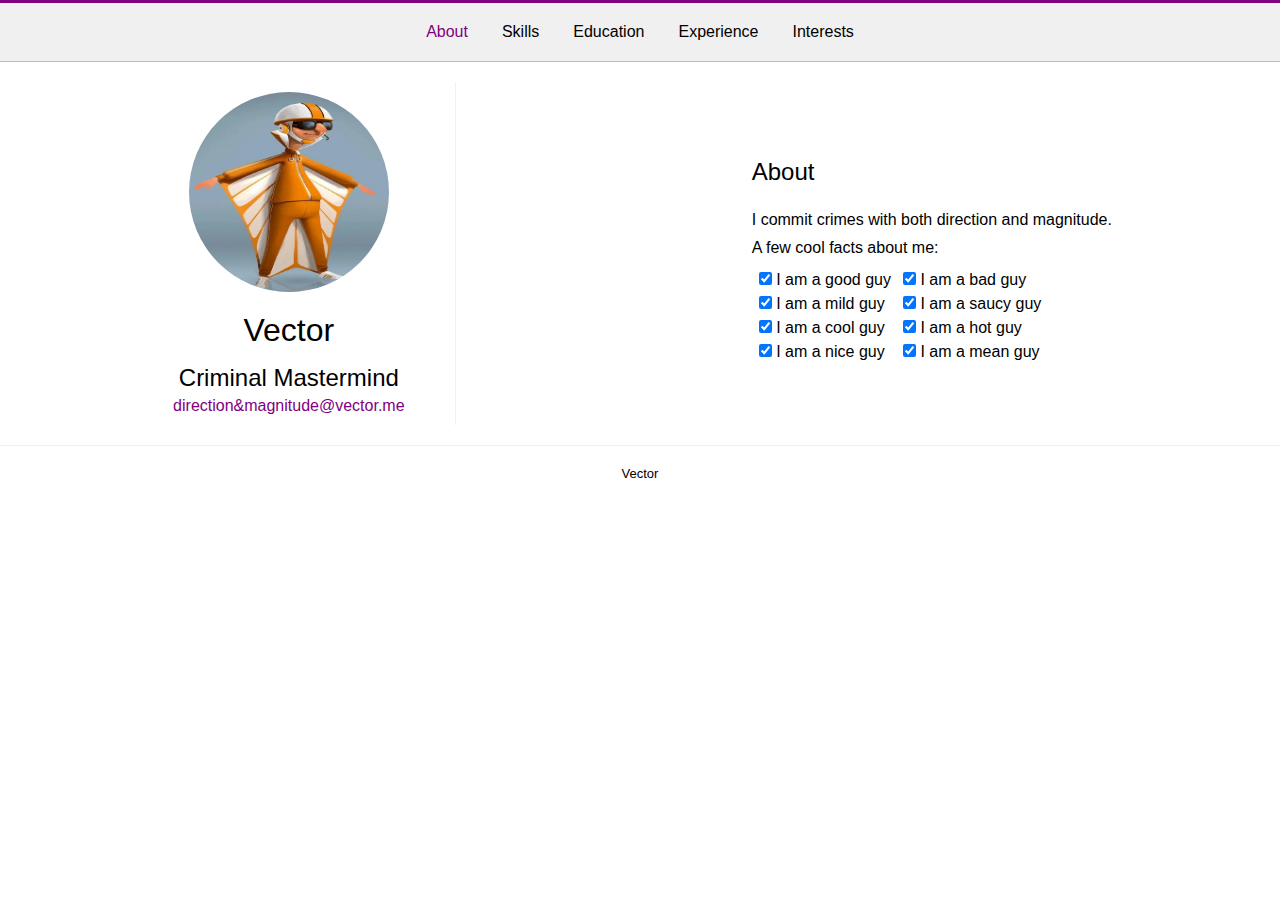
<file: index.html>
<!DOCTYPE html>
<html lang="en-US">
    <head>
        <meta charset="UTF-8">
        <title>Vector</title>
        <link rel="stylesheet" href="style.css" />
    </head>
    <body>
        <div class="menu-container">
            <selection>
                <a class="selected">About</a>
                <a class="menu" href="skills.html">Skills</a>
                <a class="menu" href="education.html">Education</a>
                <a class="menu" href="experience.html">Experience</a>
                <a class="menu" href="interests.html">Interests</a>
            </selection>
        </div>

        <div class="text-container">
            <div class="image">
                <P>
                    <img src="Me.jpg" alt="Me" width="200" height="200">
                </P>
                <h1>Vector</h1>
                <h3>Criminal Mastermind</h3>
                <a class = 'email'> direction&magnitude@vector.me </a>
                
            </div>

            <div class= facts>
                <h2>
                    About
                </h2>
                <p>
                    I commit crimes with both direction and magnitude.
                </p>
                <p>
                    A few cool facts about me:
                </p>
                <table>
                    <tbody>
                        <tr>
                            <td><input type="checkbox" checked> I am a good guy</td>
                            <td><input type="checkbox" checked> I am a bad guy</td>
                        </tr>
                        <tr>
                            <td><input type="checkbox" checked> I am a mild guy</td>
                            <td><input type="checkbox" checked> I am a saucy guy</td>
                        </tr>
                        <tr>
                            <td><input type="checkbox" checked> I am a cool guy</td>
                            <td><input type="checkbox" checked> I am a hot guy</td>
                        </tr>
                        <tr>
                            <td><input type="checkbox" checked> I am a nice guy</td>
                            <td><input type="checkbox" checked> I am a mean guy</td>
                        </tr>
                    </tbody>
                </table>
            </div>
        </div>

        <footer>
            Vector
        </footer>

    </body>

</html>
</file>
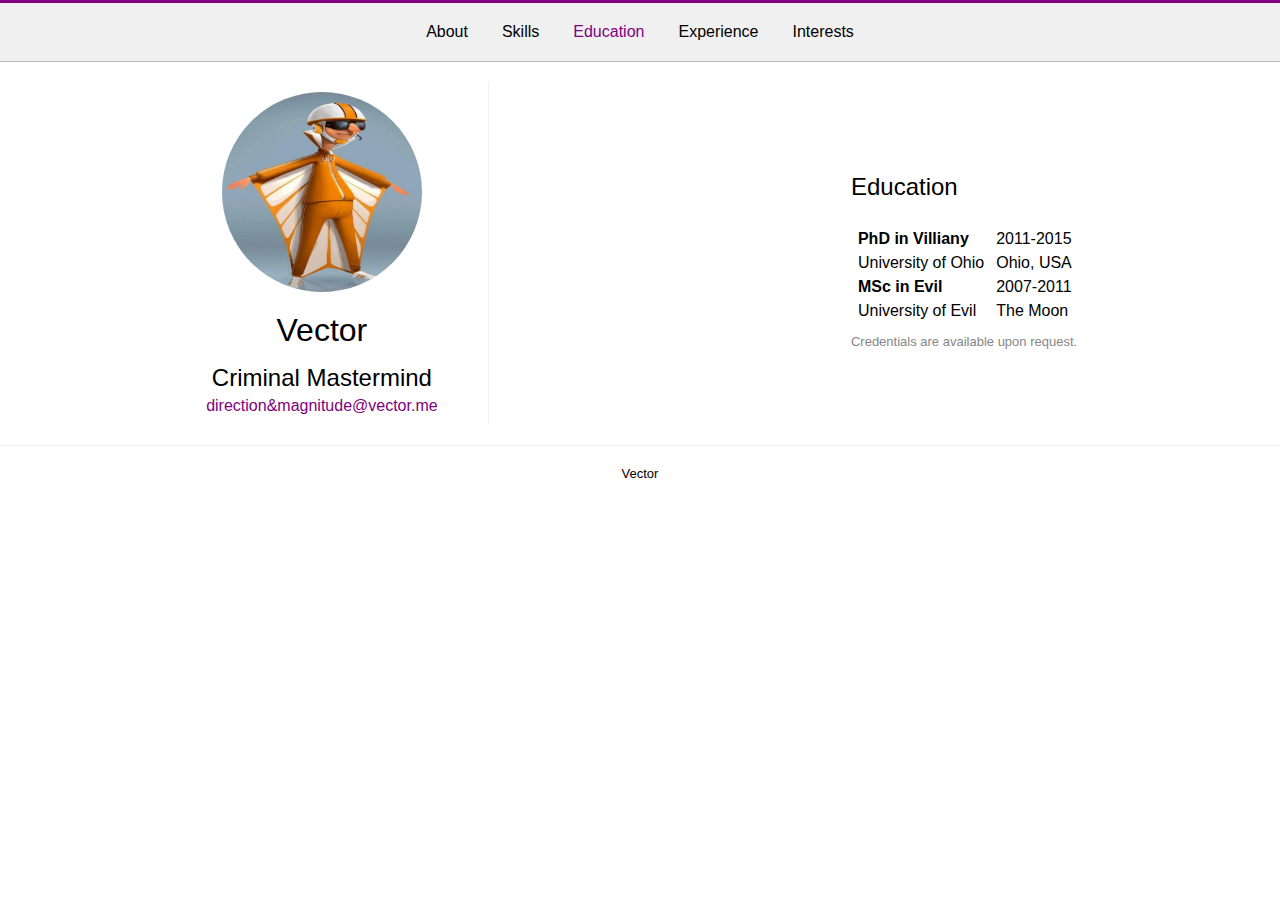
<file: education.html>
<!DOCTYPE html>
<html lang="en-US">
    <head>
        <meta charset="UTF-8">
        <title>Vector</title>
        <link rel="stylesheet" href="style.css" />
    </head>

    <body>
        <div class="menu-container">
            <selection>
                <a class="menu" href="index.html">About</a>
                <a class="menu" href="skills.html">Skills</a>
                <a class="selected">Education</a>
                <a class="menu" href="experience.html">Experience</a>
                <a class="menu" href="interests.html">Interests</a>
            </selection>
        </div>

        <div class="text-container">
            <div class="image">
                <P>
                    <img src="Me.jpg" alt="Me" width="200" height="200">
                </P>
                <h1>Vector</h1>
                <h3>Criminal Mastermind</h3>
                <a class= 'email'> direction&magnitude@vector.me </a>

            </div>

            <div class= facts>
                <h2>
                    Education
                </h2>
                <div>
                    <table>
                        <tbody>
                            <tr>
                                <td><strong>PhD in Villiany</strong></td>
                                <td>2011-2015</td>
                            </tr>
                            <tr>
                                <td>University of Ohio</td>
                                <td>Ohio, USA</td>
                                <tr>
                                    <td><strong>MSc in Evil</strong></td>
                                    <td>2007-2011</td>
                                </tr>
                                <tr>
                                    <td>University of Evil</td>
                                    <td>The Moon</td>
                                </tr>
                            </tbody>
                        </table>
                    </div>
                    <p class="caption">
                        Credentials are available upon request.
                    </p>

                </div>

            </div>

            <footer>
                Vector
            </footer>


        </body>

    </html>
</file>
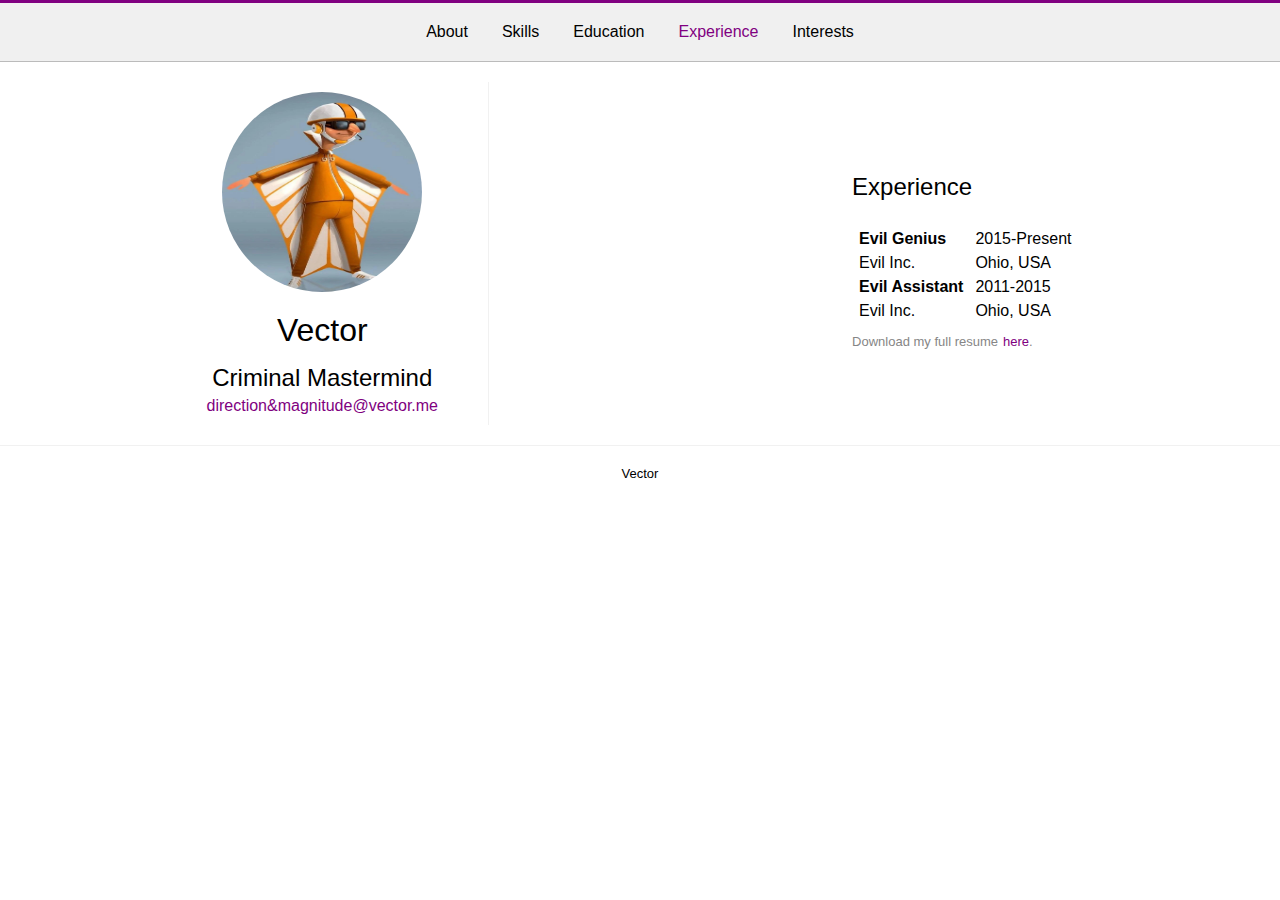
<file: experience.html>
<!DOCTYPE html>
<html lang="en-US">
<head>
    <meta charset="UTF-8">
    <title>Vector</title>
    <link rel="stylesheet" href="style.css" />
</head>
<body>
    <div class="menu-container">
        <selection>
            <a class="menu" href="index.html">About</a>
            <a class="menu" href="skills.html">Skills</a>
            <a class="menu" href="education.html">Education</a>
            <a class="selected">Experience</a>
            <a class="menu" href="interests.html">Interests</a>
        </selection>
    </div>
    
    <div class="text-container">
        <div class="image">
            <P>
                <img src="Me.jpg" alt="Me" width="200" height="200">
            </P>
            <h1>Vector</h1>
            <h3>Criminal Mastermind</h3>
            <a class= 'email'> direction&magnitude@vector.me </a>

        </div>

        <div class= facts>
            <h2>
                Experience
            </h2>
            <div>
                <table>
                    <tbody>
                        <tr>
                            <td><strong>Evil Genius</strong></td>
                            <td>2015-Present</td>
                        </tr>
                        <tr>
                            <td>Evil Inc.</td>
                            <td>Ohio, USA</td>
                        <tr>
                            <td><strong>Evil Assistant</strong></td>
                            <td>2011-2015</td>
                        </tr>
                        <tr>
                            <td>Evil Inc.</td>
                            <td>Ohio, USA</td>
                        </tr>
                    </tbody>
                </table>
            </div>
            
            <p class="caption">
                Download my full resume <a class = "inlinelink"href="https://www.youtube.com/watch?v=bOIe0DIMbI8" target="_blank">here</a>.
            </p>
        </div>

        
    </div>
    
    <footer>
        Vector
    </footer>

</body>

</html>
</file>
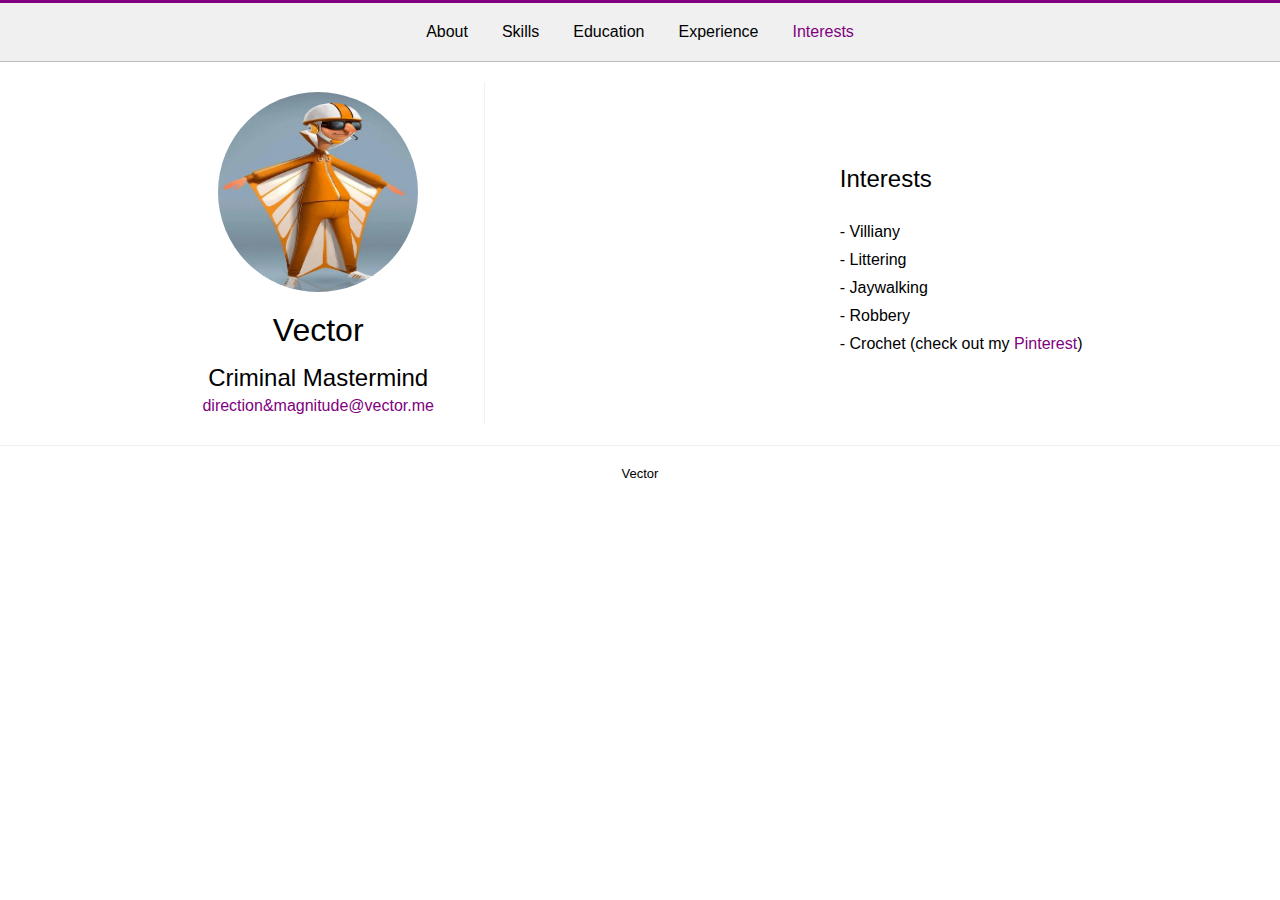
<file: interests.html>
<!DOCTYPE html>
<html lang="en-US">
<head>
    <meta charset="UTF-8">
    <title>Vector</title>
    <link rel="stylesheet" href="style.css" />
</head>
<body>
    <div class="menu-container">
        <selection>
            <a class="menu" href="index.html">About</a>
            <a class="menu" href="skills.html">Skills</a>
            <a class="menu" href="education.html">Education</a>
            <a class="menu" href="experience.html">Experience</a>
            <a class="selected">Interests</a>
        </selection>
    </div>

    <div class="text-container">
        <div class="image">
            <P>
                <img src="Me.jpg" alt="Me" width="200" height="200">
            </P>
            <h1>Vector</h1>
            <h3>Criminal Mastermind</h3>
            <a class= 'email'> direction&magnitude@vector.me </a>

        </div>

        <div class= facts>
            <h2>
                Interests
            </h2>
        
            <ul>
                <li>
                    Villiany
                </li>
                <li>
                    Littering
                </li>
                <li>
                    Jaywalking
                </li>
                <li>
                    Robbery
                </li>
                <li>
                    Crochet (check out my <a class = "minorlink" href="https://www.pinterest.ca/" target="_blank">Pinterest</a>)
                </li>
            </ul>

        </div>
    </div>

    <footer>
        Vector
    </footer>
    
</body>

</html>
</file>
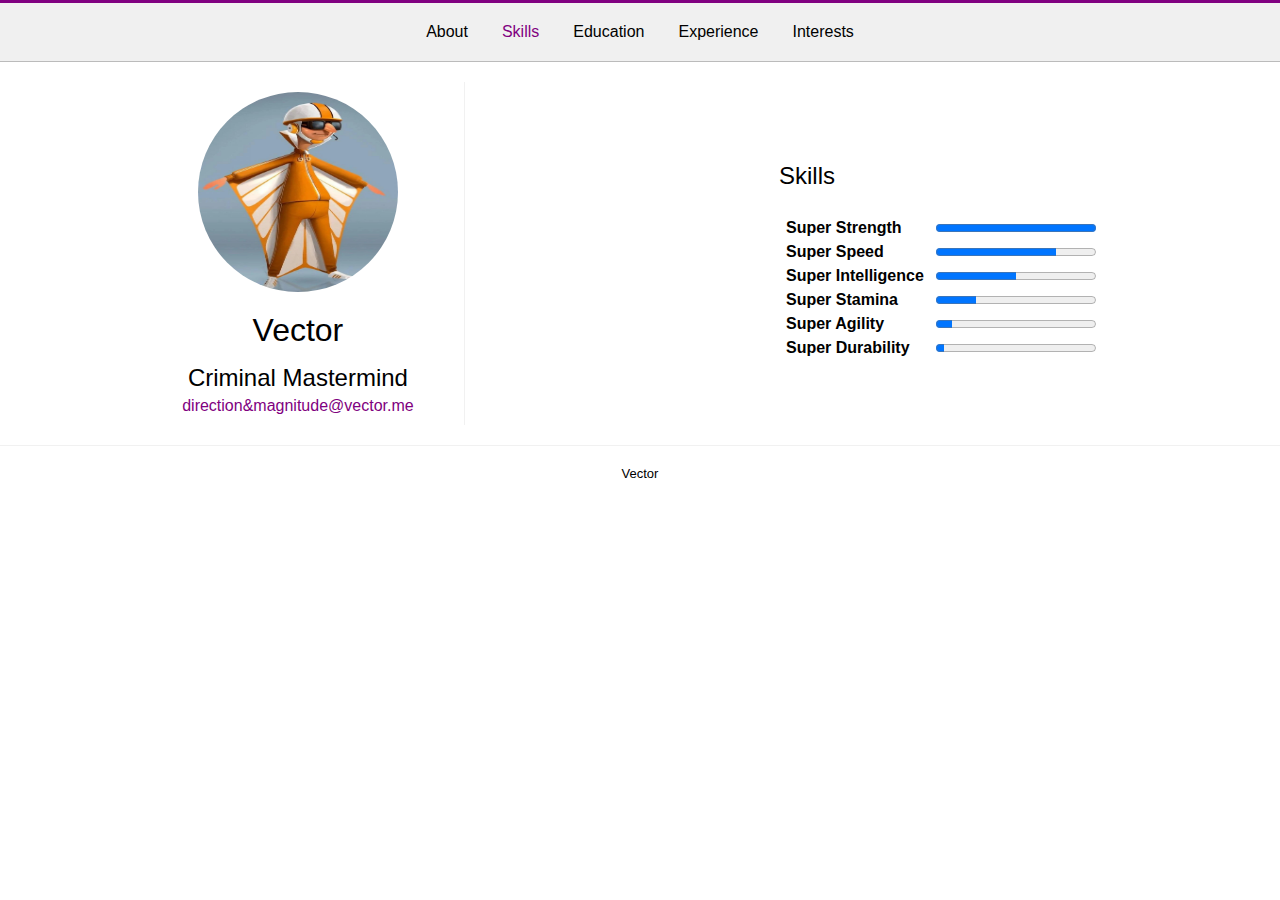
<file: skills.html>
<!DOCTYPE html>
<html lang="en-US">
    <head>
        <meta charset="UTF-8">
        <title>Vector</title>
        <link rel="stylesheet" href="style.css" />
    </head>
    <body>
        <div class="menu-container">
            <selection>
                <a class="menu" href="index.html">About</a>
                <a class="selected">Skills</a>
                <a class="menu" href="education.html">Education</a>
                <a class="menu" href="experience.html">Experience</a>
                <a class="menu" href="interests.html">Interests</a>
            </selection>
        </div>

        <div class="text-container">
            <div class="image">
                <P>
                    <img src="Me.jpg" alt="Me" width="200" height="200">
                </P>
                <h1>Vector</h1>
                <h3>Criminal Mastermind</h3>
                <a class= 'email'> direction&magnitude@vector.me </a>

            </div>

            <div class= facts>
                <h2>
                    Skills
                </h2>

                <table>
                    <tbody>
                        <tr>
                            <td class= bold>Super Strength</td>
                            <td><progress value="100" max="100"></progress></td>
                        </tr>
                        <tr>
                            <td class= bold>Super Speed</td>
                            <td><progress value="75" max="100"></progress></td>
                        </tr>
                        <tr>
                            <td class= bold>Super Intelligence</td>
                            <td><progress value="50" max="100"></progress></td>
                        </tr>
                        <tr>
                            <td class= bold>Super Stamina</td>
                            <td><progress value="25" max="100"></progress></td>
                        </tr>
                        <tr>
                            <td class= bold>Super Agility</td>
                            <td><progress value="10" max="100"></progress></td>
                        </tr>
                        <tr>
                            <td class= bold>Super Durability</td>
                            <td><progress value="5" max="100"></progress></td>
                        </tr>
                    </table>

                </div>
            </div>

            <footer>
                Vector
            </footer>

        </body>

    </html>
</file>
<file: style.css>
section {
    display: flex;
    justify-content: center;
  }
  

  a.menu {
    margin: 5px;
    padding: 10px;
    color: black;
    font: 1em sans-serif;
    text-decoration: none;
  }

  a.selected {
    margin: 5px;
    padding: 10px;
    color: purple;
    font: 1em sans-serif;
    text-decoration: none;
  }

* {
   margin: 0;
   padding: 0;
   box-sizing: border-box;
}

div.menu-container{
    display: flex;
    justify-content: center;
    color: #fff;
    border-bottom: rgb(187, 187, 187) solid 1px;
    border-top: purple solid 3px;
    background-color: #f0f0f0;  
    padding: 20px 0;
}

@media only screen and (max-width: 767px) {
    /* styles for tablets */
    div.image{
        display: flex;
        flex-direction: column;
        align-items: center;
        justify-content: center;
        color: #fff;
        padding: 5px;
        margin: auto;
        border-bottom: rgb(241, 241, 241) solid 1px;
        
    }

    div.text-container{
        display: flex;
        flex-direction: column;
        justify-content: center;
        align-items: center;
        color: rgb(0, 0, 0);
        background-color: #ffffff;  
        padding: 20px;
        margin: auto;

        }
  }

@media only screen and (min-width: 768px) {
    /* styles for desktops */
    div.image{
        display: flex;
        flex-direction: column;
        align-items: center;
        justify-content: center;
        color: #fff;
        padding: 5px;
        padding-right: 50px;
        margin: auto;
        border-right: rgb(241, 241, 241) solid 1px;
    }

    div.text-container{
        display: flex;
        flex-direction: row;
        justify-content: center;
        color: rgb(0, 0, 0);
        background-color: #ffffff;  
        padding: 20px;
        margin: auto;
        
    }
  }

h1{
    display: flex;
    justify-content: center;
    color: rgb(0, 0, 0);
    font: 2em sans-serif;
    padding: 15px 0;
}

img{
    display: flex;
    color: #fff;
    background-color: #b9b9b9;  
    border-radius: 50%;
}

h2{
    display: flex;
    justify-content: left;
    color: rgb(0, 0, 0);
    font: 1.5em sans-serif;
    padding: 20px 0;
}

div.facts{
    display: flex;
    flex-direction: column;
    justify-content: center;
    color: rgb(0, 0, 0);
    background-color: #ffffff;  
    margin: auto;
}

p{
    display: flex;
    justify-content: left;
    color: rgb(0, 0, 0);
    font: 1em sans-serif;
    padding: 5px 0;
}

td{   
  justify-content: left;
  color: rgb(0, 0, 0);
  font: 1em sans-serif;
  padding: 2px 5px;
}


table{
    display: flex;
    justify-content: left;
    color: rgb(0, 0, 0);
    padding: 5px 0;
}

h3{
    display: flex;
    justify-content: left;
    color: rgb(0, 0, 0);
    font: 1.5em sans-serif;
    
}

a.email{
    display: flex;
    justify-content: left;
    color: purple;
    font: 1em sans-serif;
    padding: 5px 0;
}

footer{
    display: flex;
    justify-content: center;
    color: rgb(0, 0, 0);
    font: 1em sans-serif;
    font-size: small;
    border-top: rgb(241, 241, 241) solid 1px;
    padding: 20px 0;
}
 
td.bold{
    font-weight: bold;
}

li{
    color: rgb(0, 0, 0);
    font: 1em sans-serif;
    padding: 5px 0;
    list-style-type: none;
}

ul > li:before {
    content: "-";
    text-indent: -5px;
}

a.minorlink{
    color: purple;
    font: 1em sans-serif;
    padding: 5px 0;
    text-decoration: none;
}

ul{
    display: flex;
    flex-direction: column;
    justify-content: left;
    color: rgb(0, 0, 0);
    font: 1em sans-serif;
    padding: 5px 0;
    
}

a.inlinelink{
    color: purple;
    font: 1em sans-serif;
    text-decoration: none;
    padding-left: 5px;
}

p.caption{
    display: flex;
    justify-content: left;
    color: rgb(134, 134, 134);
    font: 1em sans-serif;
    padding: 5px 0;
    font-size: small;
}
</file>
